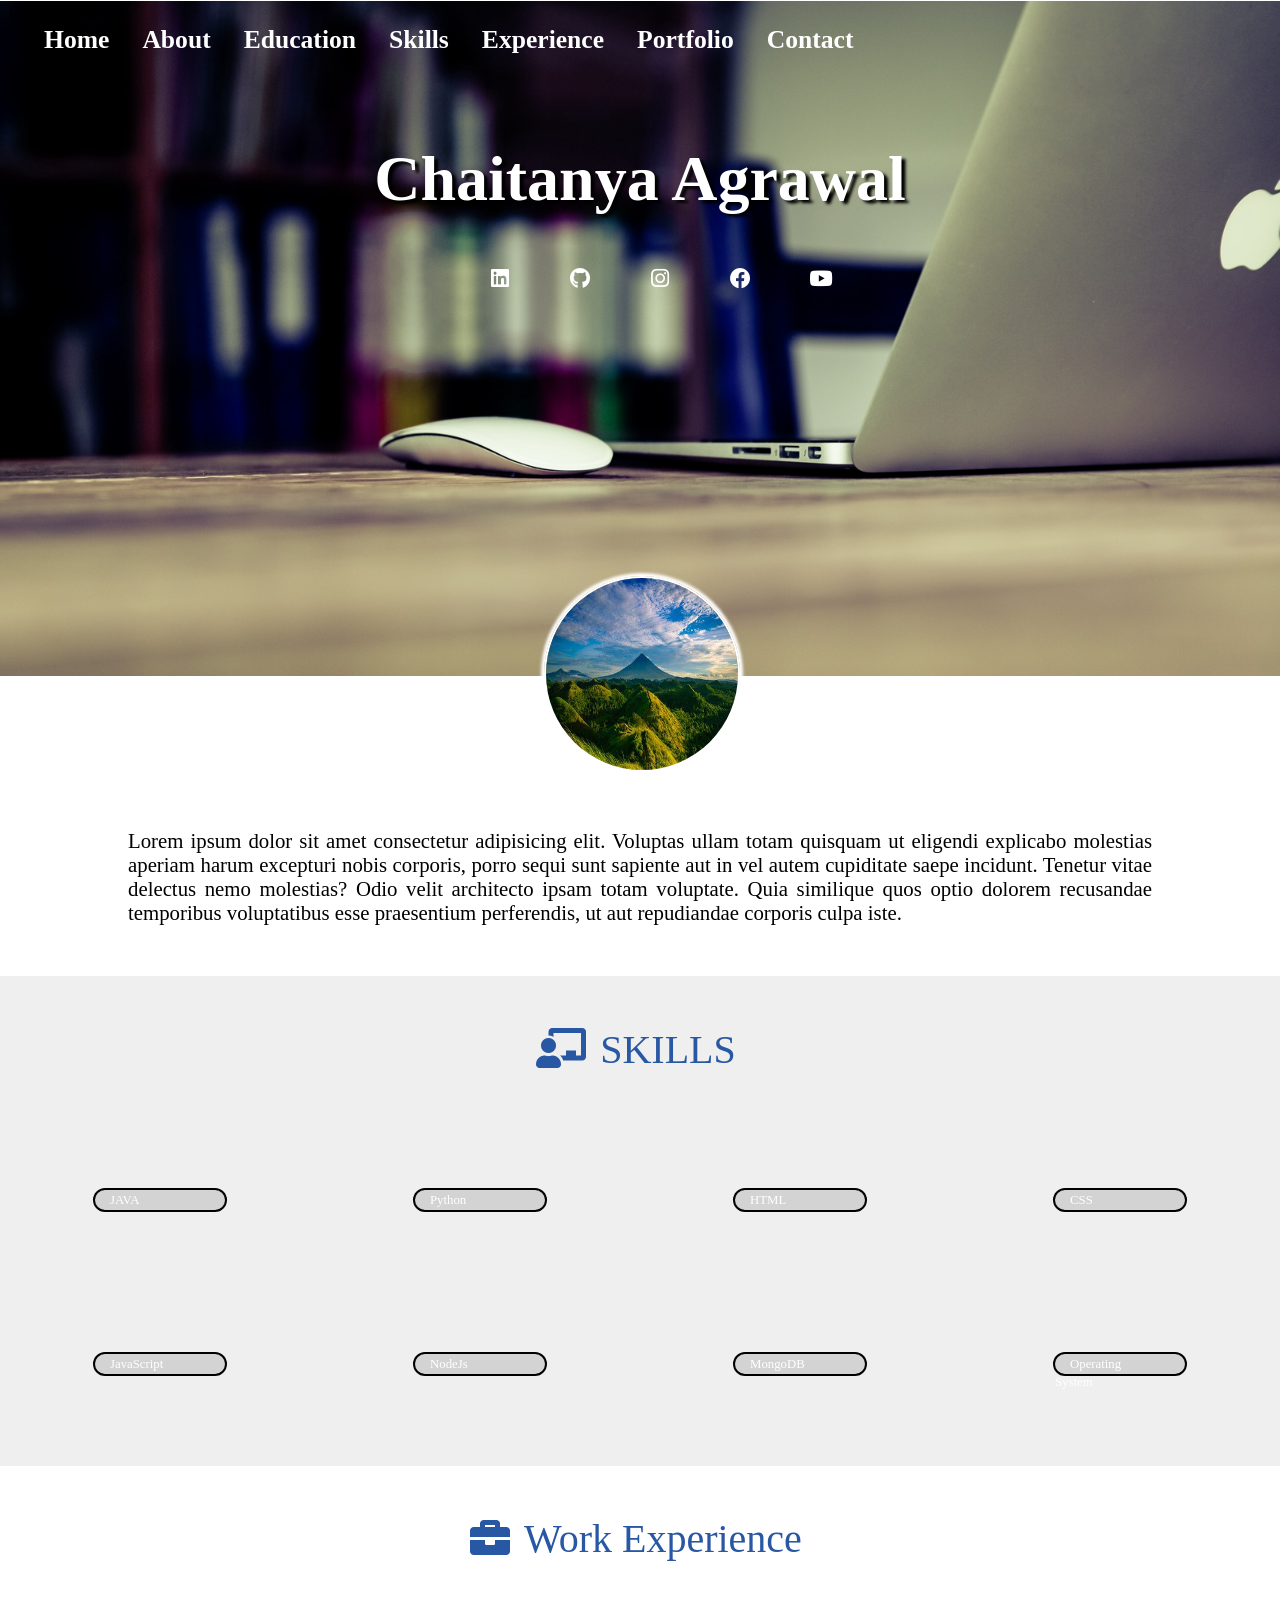
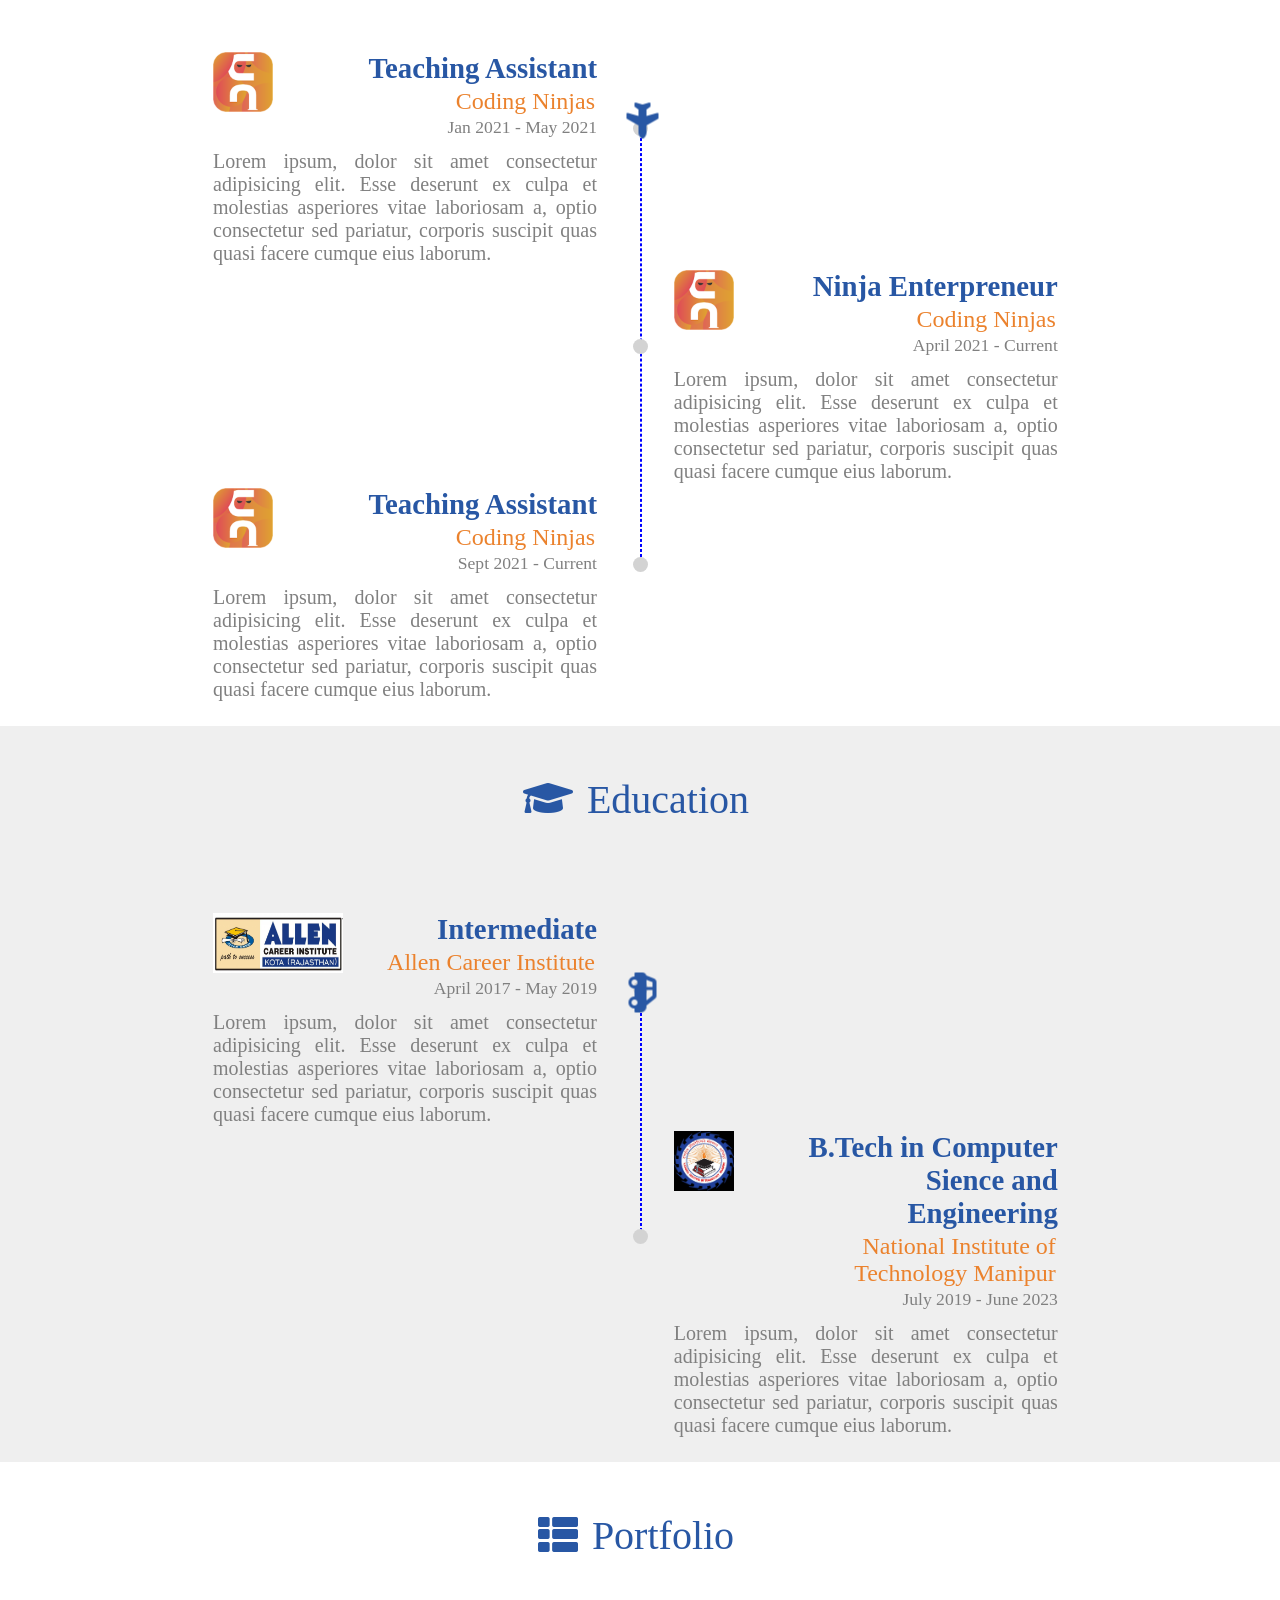
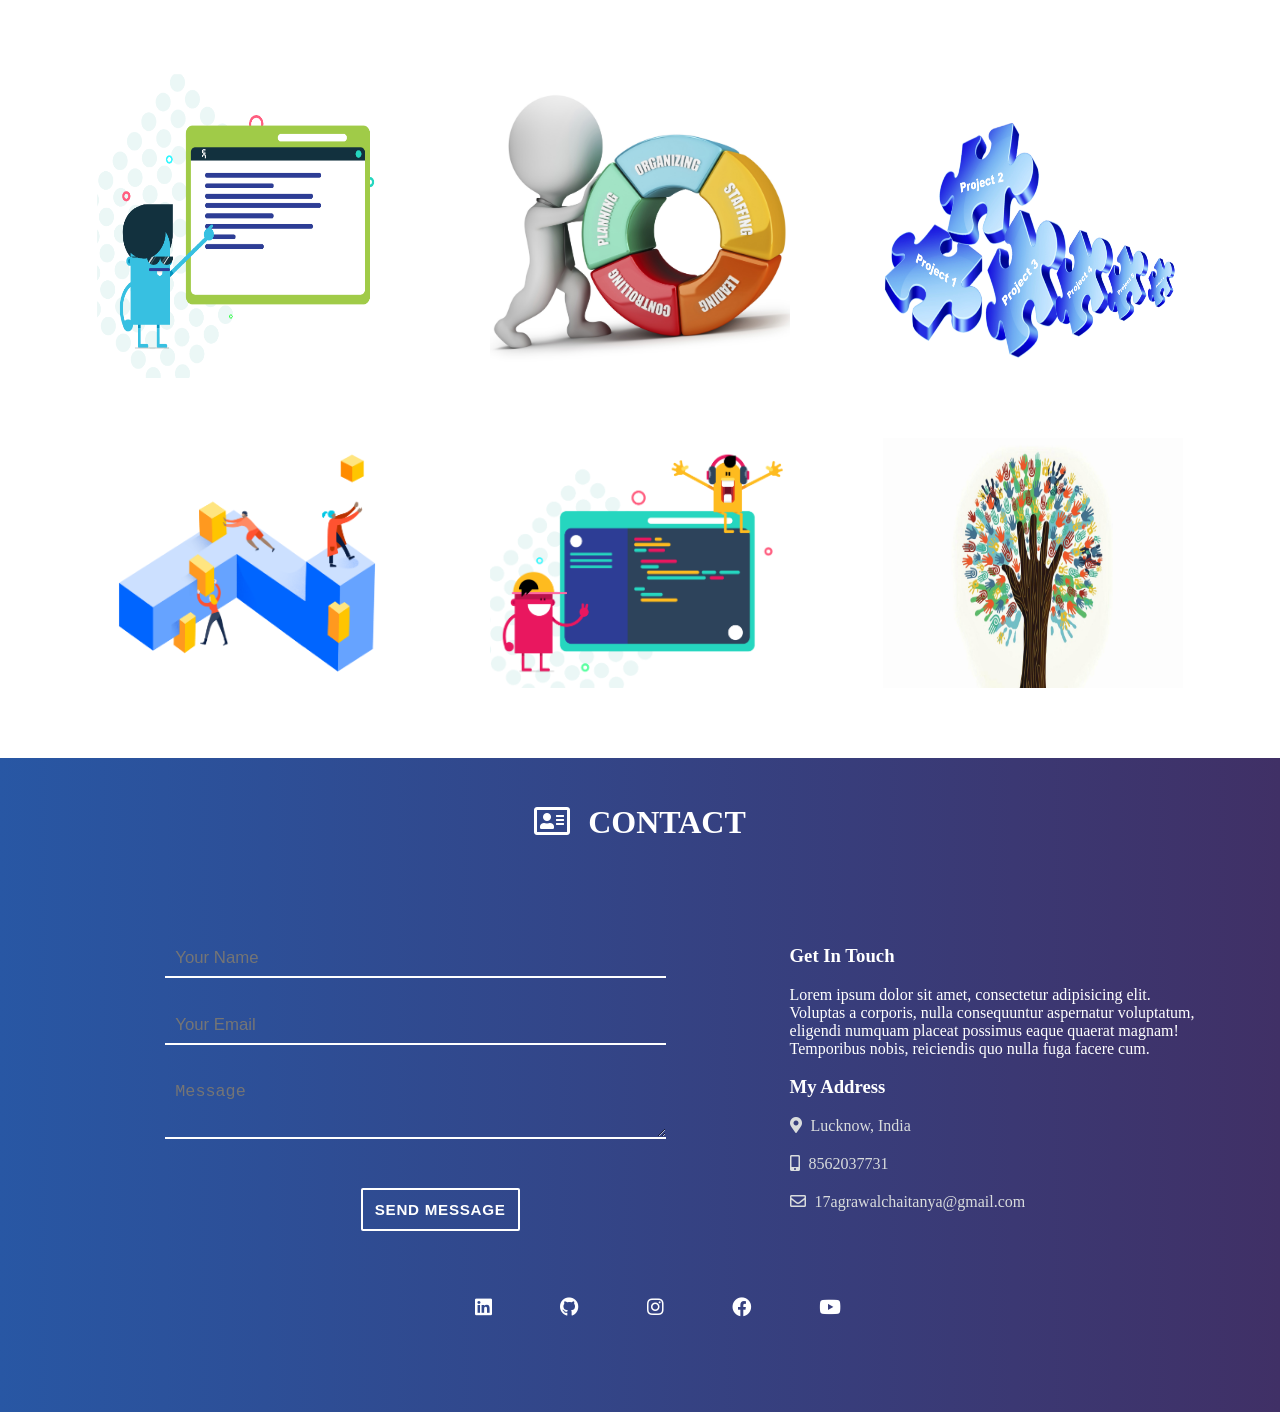
<file: index.html>
<!DOCTYPE html>
<html lang="en">

<head>
    <meta charset="UTF-8">
    <meta name="viewport" content="width=device-width, initial-scale=1.0">
    <title>Resume</title>
    <link rel="stylesheet" href="resume.css">
    <link rel="stylesheet" href="https://use.fontawesome.com/releases/v5.5.0/css/all.css"
        integrity="sha384-B4dIYHKNBt8Bc12p+WXckhzcICo0wtJAoU8YZTY5qE0Id1GSseTk6S+L3BlXeVIU" crossorigin="anonymous">
</head>

<body>
    <header id="body-header">
        <nav id="navbar">
            <ul class="list">
                <li><a href="#">Home</a></li>
                <li><a href="#about">About</a></li>
                <li><a href="#education">Education</a></li>
                <li><a href="#skills">Skills</a></li>
                <li><a href="#experience">Experience</a></li>
                <li><a href="#portfolio">Portfolio</a></li>
                <li><a href="#contact">Contact</a></li>
            </ul>
        </nav>

        <div>
            <span id="hamburger">
                <i class="fas fa-bars"></i>
            </span>
        </div>

        <div id="name-social">
            <div id="my-name">
                <h1>Chaitanya Agrawal</h1>
            </div>
            <div class="social-icons">
                <ul class="social-list">
                    <li><a href="https://www.linkedin.com/in/chaitanya1706/"><i class="fab fa-linkedin"></i></a></li>
                
                    <li><a href="#"><i class="fab fa-github"></i></a></li>
                
                    <li><a href="#"><i class="fab fa-instagram"></i></a></li>
                
                    <li><a href="#"><i class="fab fa-facebook"></i></a></li>
                
                    <li><a href="#"><i class="fab fa-youtube"></i></a></li>
                </ul>
            </div>

        </div>
    </header>
    <main>
        <section id="about">
            <div id="my-image">
                <img src="image/hill1.png" alt="">
            </div>
            <div id="about-content">
                <p>Lorem ipsum dolor sit amet consectetur adipisicing elit. Voluptas ullam totam quisquam ut eligendi
                    explicabo molestias aperiam harum excepturi nobis corporis, porro sequi sunt sapiente aut in vel
                    autem
                    cupiditate saepe incidunt. Tenetur vitae delectus nemo molestias? Odio velit architecto ipsam totam
                    voluptate. Quia similique quos optio dolorem recusandae temporibus voluptatibus esse praesentium
                    perferendis, ut aut repudiandae corporis culpa iste.</p>
            </div>
        </section>

        <section id="skills">
            <h1 class="section-heading mb75px">
                <span>
                    <i class="fas fa-chalkboard-teacher"></i>
                </span>
                <span>
                    SKILLS
                </span>
            </h1>

            <div id="skills-display">
                <div class="skills-indicator">
                    <div class="eighty-percent" data-bar-width = "90" data-visited = "false">
                        <div class="skill-name">
                            <span>JAVA</span>
                        </div>
                    </div>
                </div>
                <div class="skills-indicator">
                    <div class="seventy-percent" data-bar-width="70" data-visited = "false">
                        <div class="skill-name">
                            <span>Python</span>
                        </div>
                    </div>
                </div>
                <div class="skills-indicator">
                    <div class="ninety-percent" data-bar-width="90" data-visited = "false">
                        <div class="skill-name">
                            <span>HTML</span>
                        </div>
                    </div>
                </div>
                <div class="skills-indicator">
                    <div class="ninety-percent" data-bar-width="90" data-visited = "false">
                        <div class="skill-name">
                            <span>CSS</span>
                        </div>
                    </div>
                </div>
                <div class="skills-indicator">
                    <div class="eighty-percent" data-bar-width="80" data-visited = "false">
                        <div class="skill-name">
                            <span>JavaScript</span>
                        </div>
                    </div>
                </div>
                <div class="skills-indicator">
                    <div class="eighty-percent" data-bar-width="80" data-visited = "false">
                        <div class="skill-name">
                            <span>NodeJs</span>
                        </div>
                    </div>
                </div>
                <div class="skills-indicator">
                    <div class="seventy-percent" data-bar-width="70" data-visited = "false">
                        <div class="skill-name">
                            <span>MongoDB</span>
                        </div>
                    </div>
                </div>
                <div class="skills-indicator">
                    <div class="eighty-percent" data-bar-width="80" data-visited = "false">
                        <div class="skill-name">
                            <span>Operating System</span>
                        </div>
                    </div>
                </div>
            </div>

        </section>

        <section id="experience">
            <h1 class="section-heading mb75px">
                <span>
                    <i class="fas fa-briefcase"></i>
                </span>
                <span>Work Experience</span>
            </h1>
            <div class="timeline">
                <div class="timeline-box">
                    <div class="work">
                        <div class="company-logo">

                        </div>
                        <div class="work-heading">
                            <h1 class="designation">Teaching Assistant</h1>
                            <span class="company">Coding Ninjas</span>
                            <span class="duration">Jan 2021 - May 2021</span>
                        </div>
                    </div>
                    <div class="work-detail">
                        Lorem ipsum, dolor sit amet consectetur adipisicing elit. Esse deserunt ex culpa et molestias
                        asperiores vitae laboriosam a, optio consectetur sed pariatur, corporis suscipit quas quasi
                        facere cumque eius laborum.
                    </div>

                </div>
                <div class="timeline-box">
                    
                    <div class="work">
                        <div class="company-logo">

                        </div>
                        <div class="work-heading">
                            <h1 class="designation">Ninja Enterpreneur</h1>
                            <span class="company">Coding Ninjas</span>
                            <span class="duration">April 2021 - Current</span>
                        </div>
                    </div>
                    <div class="work-detail">
                        Lorem ipsum, dolor sit amet consectetur adipisicing elit. Esse deserunt ex culpa et molestias
                        asperiores vitae laboriosam a, optio consectetur sed pariatur, corporis suscipit quas quasi
                        facere cumque eius laborum.
                    </div>
                
                </div>
                <div class="timeline-box">
                
                    <div class="work">
                        <div class="company-logo">

                        </div>
                        <div class="work-heading">
                            <h1 class="designation">Teaching Assistant</h1>
                            <span class="company">Coding Ninjas</span>
                            <span class="duration">Sept 2021 - Current</span>
                        </div>
                    </div>
                    <div class="work-detail">
                        Lorem ipsum, dolor sit amet consectetur adipisicing elit. Esse deserunt ex culpa et molestias
                        asperiores vitae laboriosam a, optio consectetur sed pariatur, corporis suscipit quas quasi
                        facere cumque eius laborum.
                    </div>
                
                </div>
                
                <div class="timeline-divider">
                    <div class="timeline-traveller">
                        <i class="fas fa-plane"></i>
                    </div>
                </div>
            </div>
        </section>

        <section id="education">
            <h1 class="section-heading mb75px">
                <span>
                    <i class="fas fa-graduation-cap"></i>
                </span>
                <span>Education</span>
            </h1>

            <div class="timeline">
                <div class="timeline-box">
                    <div class="work">
                        <div id="allen-logo">
                            <img src="image/allen-coaching-1.jpg" alt="">
                        </div>
                        <div class="work-heading">
                            <h1 class="designation">Intermediate</h1>
                            <span class="company">Allen Career Institute</span>
                            <span class="duration">April 2017 - May 2019</span>
                        </div>
                    </div>
                    <div class="work-detail">
                        Lorem ipsum, dolor sit amet consectetur adipisicing elit. Esse deserunt ex culpa et molestias
                        asperiores vitae laboriosam a, optio consectetur sed pariatur, corporis suscipit quas quasi
                        facere cumque eius laborum.
                    </div>

                </div>
                <div class="timeline-box">
                    
                    <div class="work">
                        <div id="NIT-logo">

                        </div>
                        <div class="work-heading">
                            <h1 class="designation">B.Tech in Computer Sience and Engineering</h1>
                            <span class="company">National Institute of Technology Manipur</span>
                            <span class="duration">July 2019 - June 2023</span>
                        </div>
                    </div>
                    <div class="work-detail">
                        Lorem ipsum, dolor sit amet consectetur adipisicing elit. Esse deserunt ex culpa et molestias
                        asperiores vitae laboriosam a, optio consectetur sed pariatur, corporis suscipit quas quasi
                        facere cumque eius laborum.
                    </div>
                
                </div>
                
                
                <div class="timeline-divider">
                    <div class="timeline-traveller">
                        <i class="fas fa-car-side"></i>
                    </div>
                </div>
            </div>

        </section>

        <section id="portfolio">
            <h1 class="section-heading mb75px">
                <span>
                    <i class="fas fa-th-list"></i>
                </span>
                <span>Portfolio</span>
            </h1>
            <div id="portfolio-container">
                <div class="portfolio-image-container">
                    <img src="image/PortfolioImage1.png" alt="">
                    <div class="portfolio-details">
                        <p>Write Here Basic Details About the Project</p>
                    </div>
                </div>
            
            
                <div class="portfolio-image-container">
                    <img src="image/PortfolioImage2.png" alt="">
                    <div class="portfolio-details">
                        <p>Write Here Basic Details About the Project</p>
                    </div>
                </div>
            
            
                <div class="portfolio-image-container">
                    <img src="image/PortfolioImage3.png" alt="">
                    <div class="portfolio-details">
                        <p>Write Here Basic Details About the Project</p>
                    </div>
                </div>
            
            
                <div class="portfolio-image-container">
                    <img src="image/PortfolioImage4.png" alt="">
                    <div class="portfolio-details">
                        <p>Write Here Basic Details About the Project</p>
                    </div>
                </div>
            
            
                <div class="portfolio-image-container">
                    <img src="image/PortfolioImage5.png" alt="">
                    <div class="portfolio-details">
                        <p>Write Here Basic Details About the Project</p>
                    </div>
                </div>
            
            
                <div class="portfolio-image-container">
                    <img src="image/PortfolioImage6.png" alt="">
                    <div class="portfolio-details">
                        <p>Write Here Basic Details About the Project</p>
                    </div>
                </div>

            </div>
        </section>

        <section id="contact">
            <h1 class="contact-heading mb75px">
                <span>
                    <i class="far fa-address-card"></i>
                </span>
                <span>
                    CONTACT
                </span>
            </h1>

            <div id="contact-container">
                <div id="form-container">
                    <form id="contact-form" action="">
                        <input type="text" id="name" name="name" placeholder="Your Name">
                        <input type="email" id="email" name="email" placeholder="Your Email" required>
                        <textarea name="message" id="message" cols="40" rows="2" placeholder="Message"></textarea>
                        <button type="submit">Send Message</button>
                    </form>
                </div>
                <div id="details-container">
                    <h3>
                        Get In Touch
                    </h3>
                    <p>Lorem ipsum dolor sit amet, consectetur adipisicing elit. Voluptas a corporis, nulla
                        consequuntur aspernatur voluptatum, eligendi numquam placeat possimus eaque quaerat magnam!
                        Temporibus nobis, reiciendis quo nulla fuga facere cum.</p>
                    <h3>My Address</h3>
                    <div class="info-container">
                        <i class="fas fa-map-marker-alt"></i>
                        <span>Lucknow, India</span>
                    </div>
                    <div class="info-container">
                        <i class="fas fa-mobile-alt"></i>
                        <span>8562037731</span>
                    </div>
                    <div class="info-container">
                        <i class="far fa-envelope"></i>
                        <span>17agrawalchaitanya@gmail.com</span>
                    </div>
                </div>
            </div>
            <div id="social-icon">
                <ul>
                    <li>
                        <a href="https://www.linkedin.com/in/chaitanya1706/"><i class="fab fa-linkedin"></i></a>
                    </li>
                    <li>
                        <a href="#"><i class="fab fa-github"></i></a>
                    </li>
                    <li>
                        <a href="#"><i class="fab fa-instagram"></i></a>
                    </li>
                    </li>
                    <li>
                        <a href="#"><i class="fab fa-facebook"></i></a>
                    </li>
                    </li>
                    <li>
                        <a href="#"><i class="fab fa-youtube"></i></a>
                    </li>
                    </li>
                </ul>
            </div>


        </section>
    </main>




    <script src="script.js"></script>
</body>

</html>
</file>
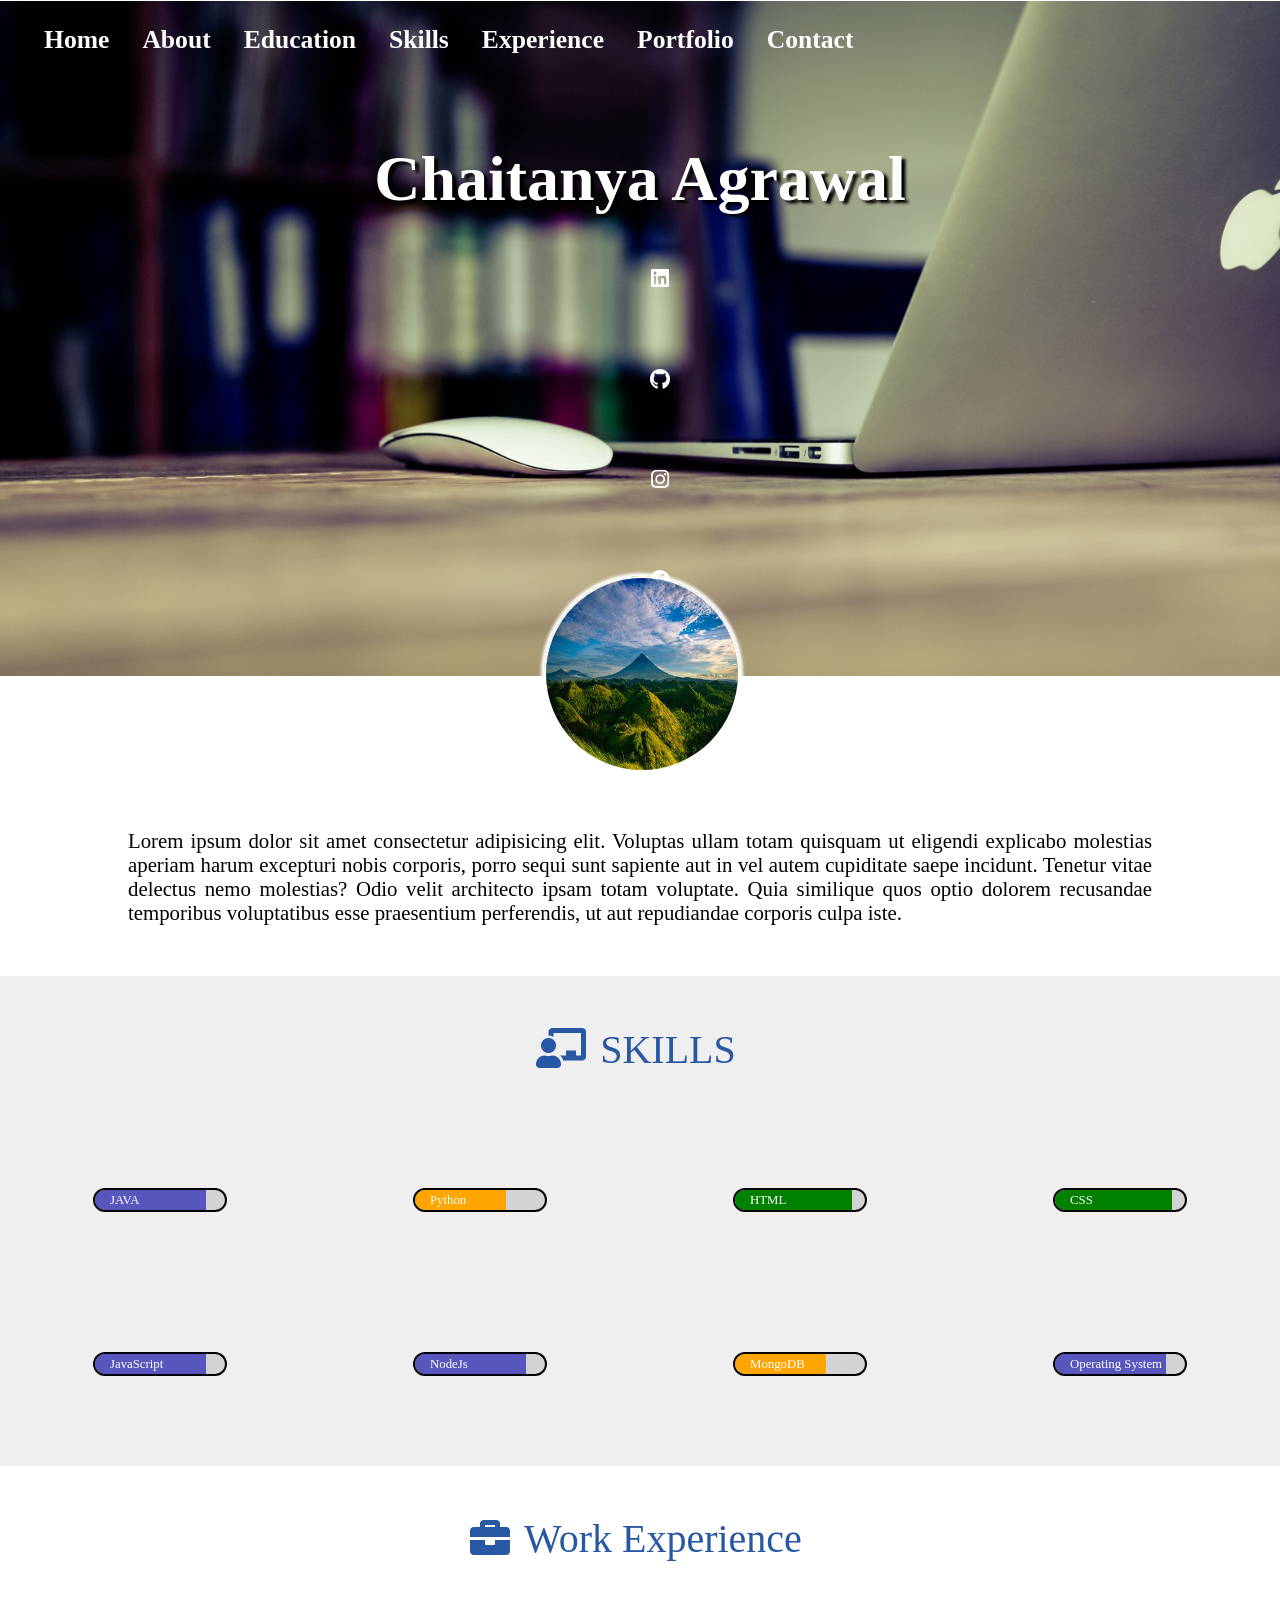
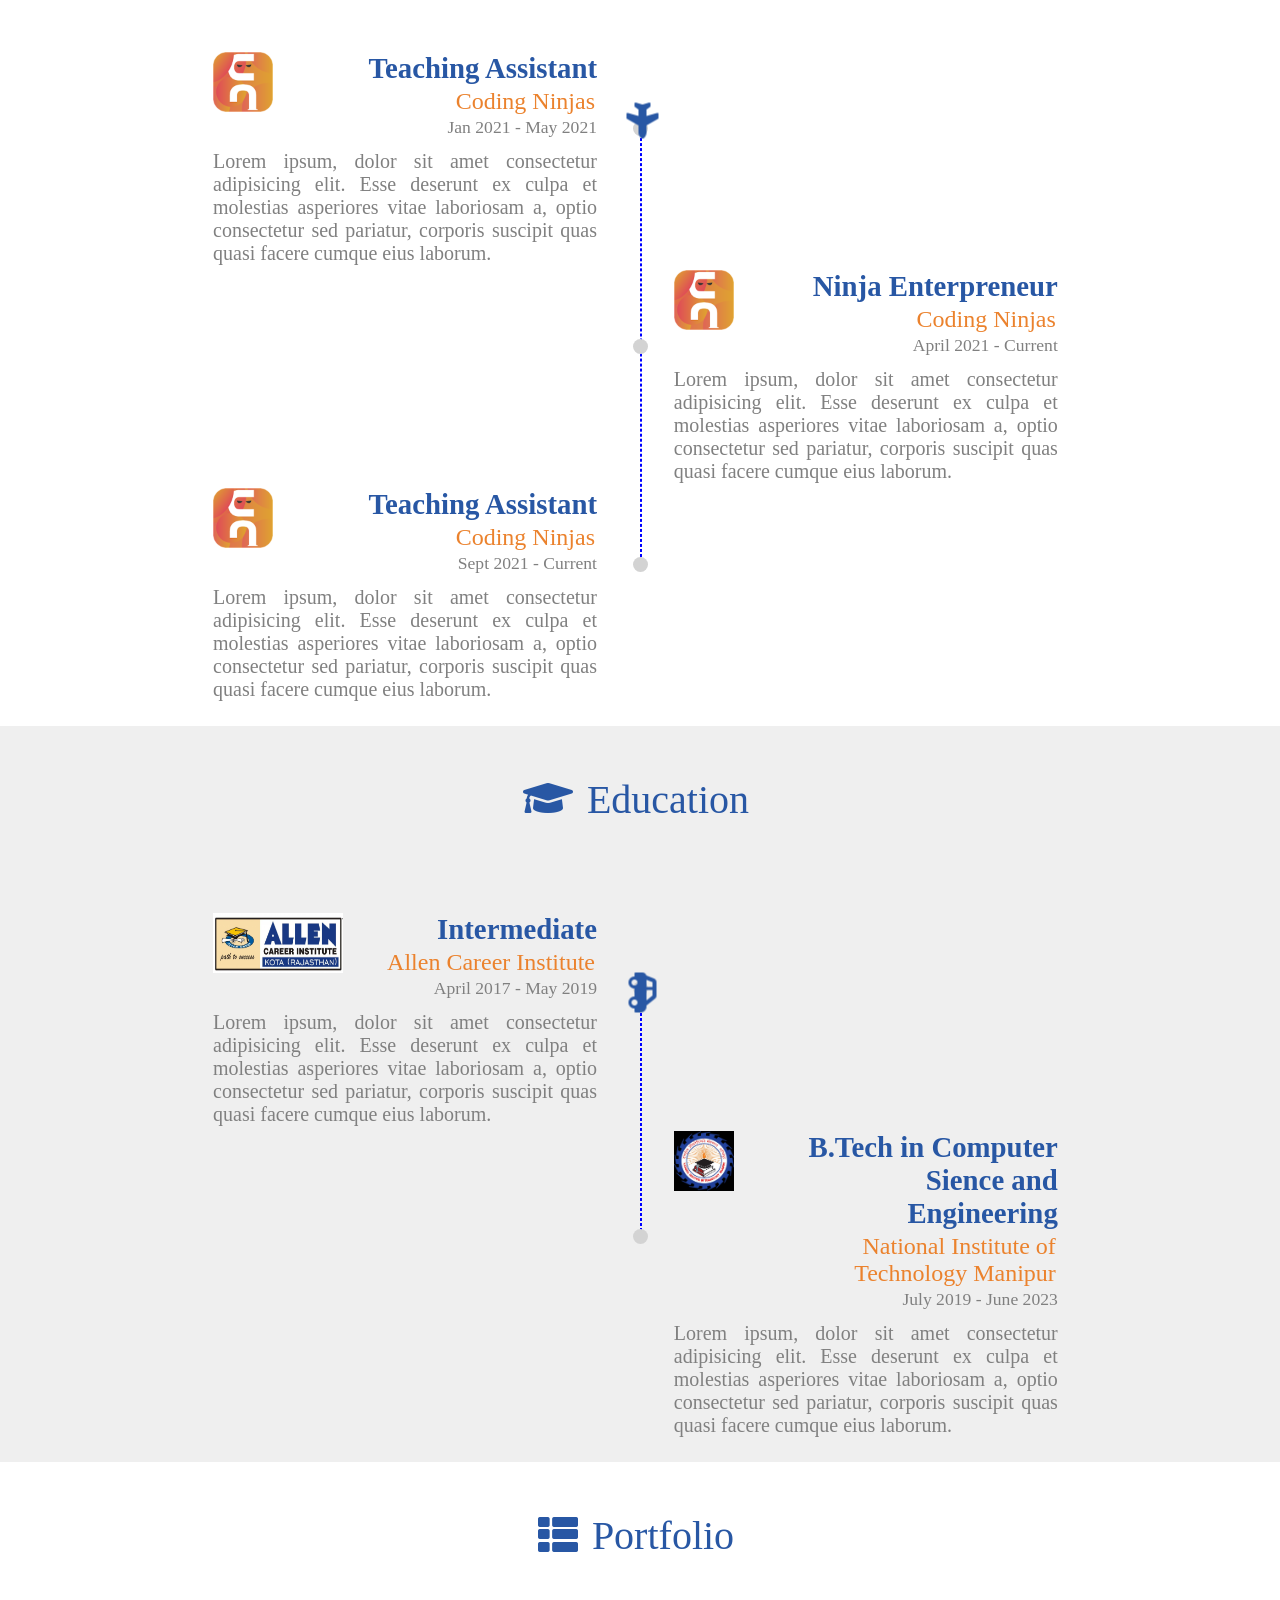
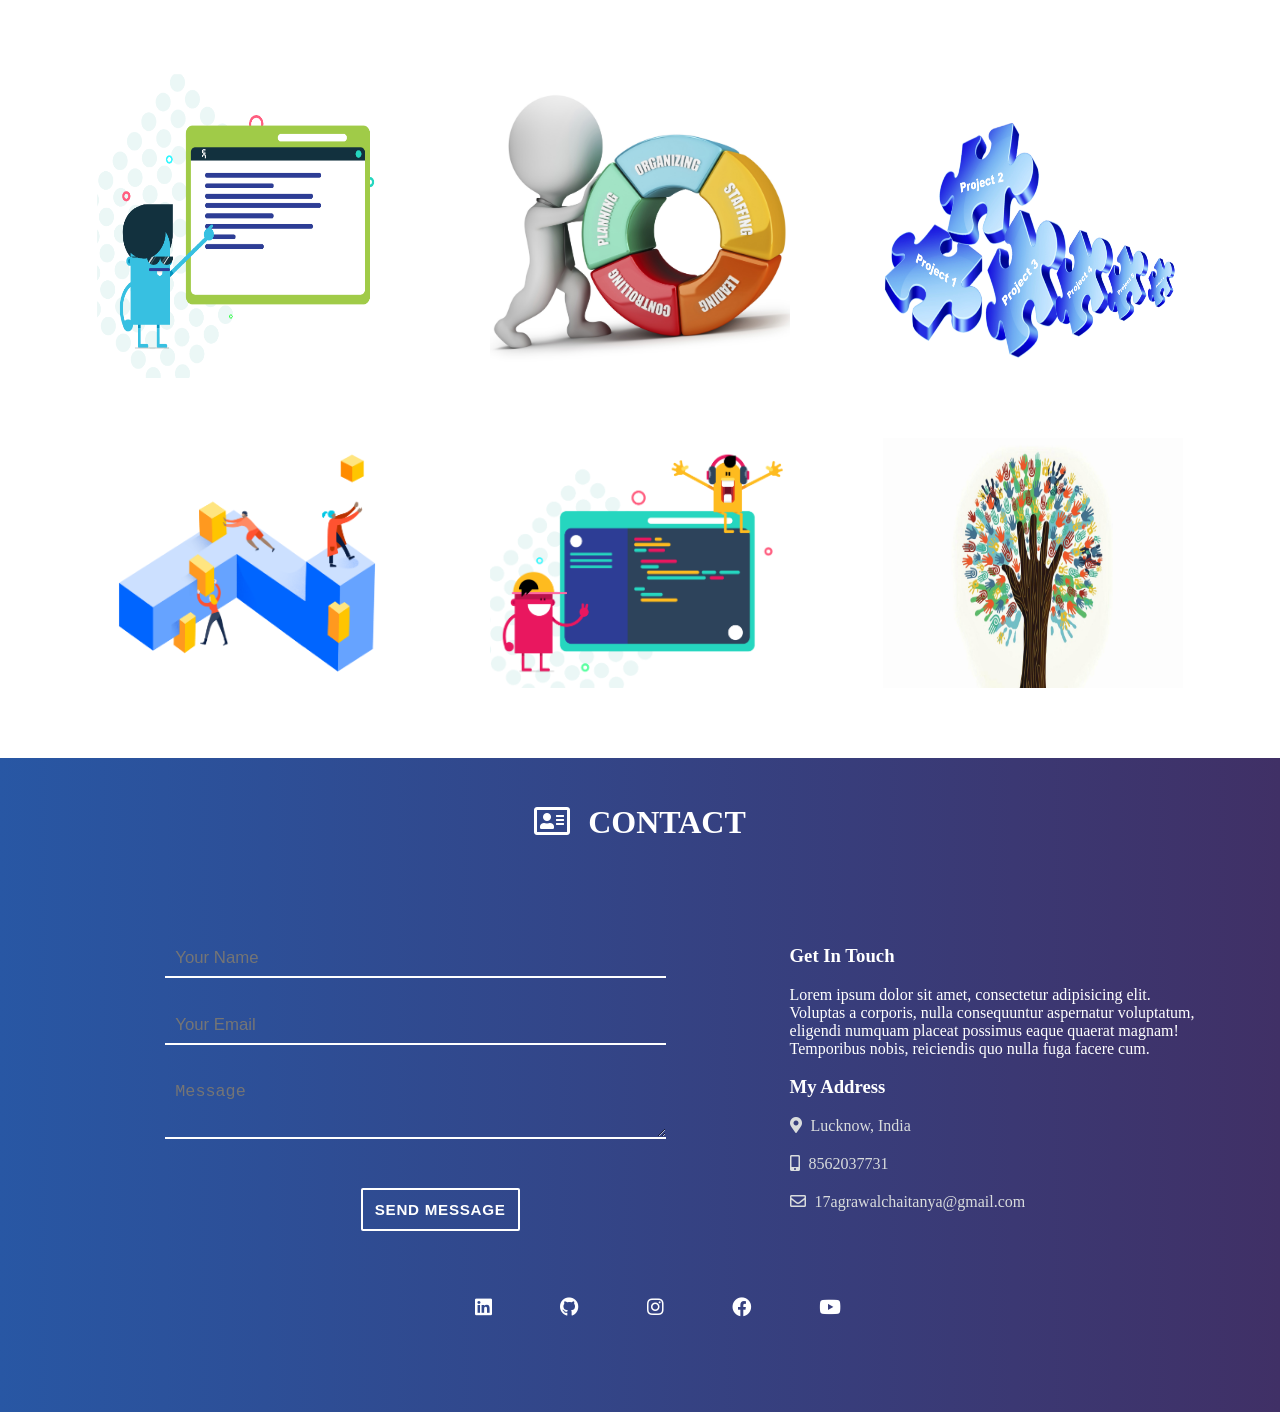
<file: resume.html>
<!DOCTYPE html>
<html lang="en">

<head>
    <meta charset="UTF-8">
    <meta name="viewport" content="width=device-width, initial-scale=1.0">
    <title>Resume</title>
    <link rel="stylesheet" href="resume.css">
    <link rel="stylesheet" href="https://use.fontawesome.com/releases/v5.5.0/css/all.css"
        integrity="sha384-B4dIYHKNBt8Bc12p+WXckhzcICo0wtJAoU8YZTY5qE0Id1GSseTk6S+L3BlXeVIU" crossorigin="anonymous">
</head>

<body>
    <header id="body-header">
        <nav id="navbar">
            <ul class="list">
                <li><a href="#">Home</a></li>
                <li><a href="#about">About</a></li>
                <li><a href="#education">Education</a></li>
                <li><a href="#skills">Skills</a></li>
                <li><a href="#experience">Experience</a></li>
                <li><a href="#portfolio">Portfolio</a></li>
                <li><a href="#contact">Contact</a></li>
            </ul>
        </nav>

        <div>
            <span id="hamburger">
                <i class="fas fa-bars"></i>
            </span>
        </div>

        <div id="name-social">
            <div id="my-name">
                <h1>Chaitanya Agrawal</h1>
            </div>
            <div class="social-icons">
                <ul class="social-list">
                    <li><a href="https://www.linkedin.com/in/chaitanya1706/"><i class="fab fa-linkedin"></i></a></li>
                </ul>
                <ul class="social-list">
                    <li><a href="#"><i class="fab fa-github"></i></a></li>
                </ul>
                <ul class="social-list">
                    <li><a href="#"><i class="fab fa-instagram"></i></a></li>
                </ul>
                <ul class="social-list">
                    <li><a href="#"><i class="fab fa-facebook"></i></a></li>
                </ul>
                <ul class="social-list">
                    <li><a href="#"><i class="fab fa-youtube"></i></a></li>
                </ul>
            </div>

        </div>
    </header>
    <main>
        <section id="about">
            <div id="my-image">
                <img src="image/hill1.png" alt="">
            </div>
            <div id="about-content">
                <p>Lorem ipsum dolor sit amet consectetur adipisicing elit. Voluptas ullam totam quisquam ut eligendi
                    explicabo molestias aperiam harum excepturi nobis corporis, porro sequi sunt sapiente aut in vel
                    autem
                    cupiditate saepe incidunt. Tenetur vitae delectus nemo molestias? Odio velit architecto ipsam totam
                    voluptate. Quia similique quos optio dolorem recusandae temporibus voluptatibus esse praesentium
                    perferendis, ut aut repudiandae corporis culpa iste.</p>
            </div>
        </section>

        <section id="skills">
            <h1 class="section-heading mb75px">
                <span>
                    <i class="fas fa-chalkboard-teacher"></i>
                </span>
                <span>
                    SKILLS
                </span>
            </h1>

            <div id="skills-display">
                <div class="skills-indicator">
                    <div class="eighty-percent">
                        <div class="skill-name">
                            <span>JAVA</span>
                        </div>
                    </div>
                </div>
                <div class="skills-indicator">
                    <div class="seventy-percent">
                        <div class="skill-name">
                            <span>Python</span>
                        </div>
                    </div>
                </div>
                <div class="skills-indicator">
                    <div class="ninety-percent">
                        <div class="skill-name">
                            <span>HTML</span>
                        </div>
                    </div>
                </div>
                <div class="skills-indicator">
                    <div class="ninety-percent">
                        <div class="skill-name">
                            <span>CSS</span>
                        </div>
                    </div>
                </div>
                <div class="skills-indicator">
                    <div class="eighty-percent">
                        <div class="skill-name">
                            <span>JavaScript</span>
                        </div>
                    </div>
                </div>
                <div class="skills-indicator">
                    <div class="eighty-percent">
                        <div class="skill-name">
                            <span>NodeJs</span>
                        </div>
                    </div>
                </div>
                <div class="skills-indicator">
                    <div class="seventy-percent">
                        <div class="skill-name">
                            <span>MongoDB</span>
                        </div>
                    </div>
                </div>
                <div class="skills-indicator">
                    <div class="eighty-percent">
                        <div class="skill-name">
                            <span>Operating System</span>
                        </div>
                    </div>
                </div>
            </div>

        </section>

        <section id="experience">
            <h1 class="section-heading mb75px">
                <span>
                    <i class="fas fa-briefcase"></i>
                </span>
                <span>Work Experience</span>
            </h1>
            <div class="timeline">
                <div class="timeline-box">
                    <div class="work">
                        <div class="company-logo">

                        </div>
                        <div class="work-heading">
                            <h1 class="designation">Teaching Assistant</h1>
                            <span class="company">Coding Ninjas</span>
                            <span class="duration">Jan 2021 - May 2021</span>
                        </div>
                    </div>
                    <div class="work-detail">
                        Lorem ipsum, dolor sit amet consectetur adipisicing elit. Esse deserunt ex culpa et molestias
                        asperiores vitae laboriosam a, optio consectetur sed pariatur, corporis suscipit quas quasi
                        facere cumque eius laborum.
                    </div>

                </div>
                <div class="timeline-box">
                    
                    <div class="work">
                        <div class="company-logo">

                        </div>
                        <div class="work-heading">
                            <h1 class="designation">Ninja Enterpreneur</h1>
                            <span class="company">Coding Ninjas</span>
                            <span class="duration">April 2021 - Current</span>
                        </div>
                    </div>
                    <div class="work-detail">
                        Lorem ipsum, dolor sit amet consectetur adipisicing elit. Esse deserunt ex culpa et molestias
                        asperiores vitae laboriosam a, optio consectetur sed pariatur, corporis suscipit quas quasi
                        facere cumque eius laborum.
                    </div>
                
                </div>
                <div class="timeline-box">
                
                    <div class="work">
                        <div class="company-logo">

                        </div>
                        <div class="work-heading">
                            <h1 class="designation">Teaching Assistant</h1>
                            <span class="company">Coding Ninjas</span>
                            <span class="duration">Sept 2021 - Current</span>
                        </div>
                    </div>
                    <div class="work-detail">
                        Lorem ipsum, dolor sit amet consectetur adipisicing elit. Esse deserunt ex culpa et molestias
                        asperiores vitae laboriosam a, optio consectetur sed pariatur, corporis suscipit quas quasi
                        facere cumque eius laborum.
                    </div>
                
                </div>
                
                <div class="timeline-divider">
                    <div class="timeline-traveller">
                        <i class="fas fa-plane"></i>
                    </div>
                </div>
            </div>
        </section>

        <section id="education">
            <h1 class="section-heading mb75px">
                <span>
                    <i class="fas fa-graduation-cap"></i>
                </span>
                <span>Education</span>
            </h1>

            <div class="timeline">
                <div class="timeline-box">
                    <div class="work">
                        <div id="allen-logo">
                            <img src="image/allen-coaching-1.jpg" alt="">
                        </div>
                        <div class="work-heading">
                            <h1 class="designation">Intermediate</h1>
                            <span class="company">Allen Career Institute</span>
                            <span class="duration">April 2017 - May 2019</span>
                        </div>
                    </div>
                    <div class="work-detail">
                        Lorem ipsum, dolor sit amet consectetur adipisicing elit. Esse deserunt ex culpa et molestias
                        asperiores vitae laboriosam a, optio consectetur sed pariatur, corporis suscipit quas quasi
                        facere cumque eius laborum.
                    </div>

                </div>
                <div class="timeline-box">
                    
                    <div class="work">
                        <div id="NIT-logo">

                        </div>
                        <div class="work-heading">
                            <h1 class="designation">B.Tech in Computer Sience and Engineering</h1>
                            <span class="company">National Institute of Technology Manipur</span>
                            <span class="duration">July 2019 - June 2023</span>
                        </div>
                    </div>
                    <div class="work-detail">
                        Lorem ipsum, dolor sit amet consectetur adipisicing elit. Esse deserunt ex culpa et molestias
                        asperiores vitae laboriosam a, optio consectetur sed pariatur, corporis suscipit quas quasi
                        facere cumque eius laborum.
                    </div>
                
                </div>
                
                
                <div class="timeline-divider">
                    <div class="timeline-traveller">
                        <i class="fas fa-car-side"></i>
                    </div>
                </div>
            </div>

        </section>

        <section id="portfolio">
            <h1 class="section-heading mb75px">
                <span>
                    <i class="fas fa-th-list"></i>
                </span>
                <span>Portfolio</span>
            </h1>
            <div id="portfolio-container">
                <div class="portfolio-image-container">
                    <img src="image/PortfolioImage1.png" alt="">
                    <div class="portfolio-details">
                        <p>Write Here Basic Details About the Project</p>
                    </div>
                </div>
            
            
                <div class="portfolio-image-container">
                    <img src="image/PortfolioImage2.png" alt="">
                    <div class="portfolio-details">
                        <p>Write Here Basic Details About the Project</p>
                    </div>
                </div>
            
            
                <div class="portfolio-image-container">
                    <img src="image/PortfolioImage3.png" alt="">
                    <div class="portfolio-details">
                        <p>Write Here Basic Details About the Project</p>
                    </div>
                </div>
            
            
                <div class="portfolio-image-container">
                    <img src="image/PortfolioImage4.png" alt="">
                    <div class="portfolio-details">
                        <p>Write Here Basic Details About the Project</p>
                    </div>
                </div>
            
            
                <div class="portfolio-image-container">
                    <img src="image/PortfolioImage5.png" alt="">
                    <div class="portfolio-details">
                        <p>Write Here Basic Details About the Project</p>
                    </div>
                </div>
            
            
                <div class="portfolio-image-container">
                    <img src="image/PortfolioImage6.png" alt="">
                    <div class="portfolio-details">
                        <p>Write Here Basic Details About the Project</p>
                    </div>
                </div>

            </div>
        </section>

        <section id="contact">
            <h1 class="contact-heading mb75px">
                <span>
                    <i class="far fa-address-card"></i>
                </span>
                <span>
                    CONTACT
                </span>
            </h1>

            <div id="contact-container">
                <div id="form-container">
                    <form id="contact-form" action="">
                        <input type="text" id="name" name="name" placeholder="Your Name">
                        <input type="email" id="email" name="email" placeholder="Your Email" required>
                        <textarea name="message" id="message" cols="40" rows="2" placeholder="Message"></textarea>
                        <button type="submit">Send Message</button>
                    </form>
                </div>
                <div id="details-container">
                    <h3>
                        Get In Touch
                    </h3>
                    <p>Lorem ipsum dolor sit amet, consectetur adipisicing elit. Voluptas a corporis, nulla
                        consequuntur aspernatur voluptatum, eligendi numquam placeat possimus eaque quaerat magnam!
                        Temporibus nobis, reiciendis quo nulla fuga facere cum.</p>
                    <h3>My Address</h3>
                    <div class="info-container">
                        <i class="fas fa-map-marker-alt"></i>
                        <span>Lucknow, India</span>
                    </div>
                    <div class="info-container">
                        <i class="fas fa-mobile-alt"></i>
                        <span>8562037731</span>
                    </div>
                    <div class="info-container">
                        <i class="far fa-envelope"></i>
                        <span>17agrawalchaitanya@gmail.com</span>
                    </div>
                </div>
            </div>
            <div id="social-icon">
                <ul>
                    <li>
                        <a href="https://www.linkedin.com/in/chaitanya1706/"><i class="fab fa-linkedin"></i></a>
                    </li>
                    <li>
                        <a href="#"><i class="fab fa-github"></i></a>
                    </li>
                    <li>
                        <a href="#"><i class="fab fa-instagram"></i></a>
                    </li>
                    </li>
                    <li>
                        <a href="#"><i class="fab fa-facebook"></i></a>
                    </li>
                    </li>
                    <li>
                        <a href="#"><i class="fab fa-youtube"></i></a>
                    </li>
                    </li>
                </ul>
            </div>


        </section>
    </main>

</body>

</html>
</file>
<file: resume.css>
body{
    margin: 0px;
}

#body-header{
    height: 75vh;
    background-image: url(image/macbook_mouse.jpg);
    background-repeat: no-repeat;
    background-size: cover;
    background-position: center;
    margin-top: -15px;
    background-attachment: fixed;
    position: relative;
    opacity: 1;
}

.list li{
    display: inline-block;
    padding: 20px;
    padding-left: 2px;
    /* padding-top: 10px; */
    margin-top: 4px;
    margin-right: 5px;
    margin-left: 2px;
    text-align: center;
    
}

.list li a{
    text-decoration: none;
    font-size: 1.6rem;
    color: white;
    font-weight: 600;
}

.list li a:hover{
    border-bottom: 2px solid black;
    color: lightgray;
    transition: color 1s, border-bottom 1s;
}

#my-name{
    text-align: center;
    position: relative;
    top: -10px;
    font-size: 2rem;
    font-weight: bold;
    color: white;
    text-shadow: 4px 3px 3px black;
    
    /* z-index: 1; */
}

.social-icons{
     text-align: center;
     position: relative;
     top: -30px;
}


.social-list {
    font-size: 1.3rem;
    list-style: none;
    margin-top: 4px;
    display: flex;
    flex-direction: row;
    
    justify-content: center;
}

.social-list li {
    position: relative;
    margin: 20px;
    height: 40px;
    width: 40px;
    border-radius: 50%;
    /* border: 2px solid red; */
    display: flex;
    text-align: center;
    justify-content: center;
}

.social-list li a{
    position: absolute;
    top: 8px;
}

.social-list a{
    height: fit-content;
    width: fit-content;
    text-shadow: rgba(230,196,196,0.3);
    /* background-color: white; */
    color: white;
    
}

.social-list li:hover{
    box-shadow: 0px 0px 4px 6px white;
    border-radius: 50%;
    /* border: 2px solid white; */

}

section:nth-child(2n){
    background-color: #9e9b9b29;
}

section:nth-child(2n+1){
    background-color: white;
}

section {
    display: flex;
    flex-direction: column;
    align-items: center;
    padding-bottom: 20px;
}

.section-heading {
    width: auto;
    padding: 20px 10px 10px; 
    font-weight: 400;
}

.section-heading span {
    font-size: 40px;
    color: #2857a4;
    display: inline-block;
    padding-top: 10px;
    margin-right: 0.5rem;
}


/* About Section */


#my-image{
    height: 12rem;
    width: 12rem;
    margin: auto;
    margin-top: -100px;
    position: relative;
}

#my-image img {
    height: 100%;
    width: 100%;
    border-radius: 50%;
    border : 2px solid white;
    box-shadow: 0px 0px 3px 3px white;
}

#about-content {
   
    width: 80%; 
    padding: 10px;
    margin: auto;
    margin-top: 30px;
    text-align: justify;
}

#about-content p {
    font-size: 1.3rem;
}

#hamburger{
    visibility: hidden;
}

@media screen and (max-width: 600px){
    #about-content {
        width : 25rem;
        margin-top: 26px;
    }

    #my-image{
        
        margin-top: -75px;
        
    }

    #my-name{
        top: -40px;
        font-size: 1.7rem;
    }

    .social-icons{
        position: relative;
        top: -50px;
   }

   #navbar {
       visibility: hidden;
       /* display: none; */
   }

   #hamburger{
       visibility: visible;
       position: absolute;
       top: 5%;
       left: 90%;
   }

   #hamburger i {
       font-size: 2rem;
       text-decoration: none;
       color: white;
   }

   #hamburger i:hover{
       color: black;
   }

}


/*Skills*/


.mb75px {
    margin-bottom: 75px;
}

#skills-display{
    display: flex;
    flex-wrap: wrap;
    align-items: space-between;
    justify-content: space-around;
    margin-top: -40px;

}


.skills-indicator {
    height: 20px;
    width: 130px;
    background-color: lightgray;
    border: 2px solid black;
    border-radius: 12px;
    margin: 70px;
}

.eighty-percent {
    height: inherit;
    width: 85%;
    background-color: rgba(55, 55, 184, 0.795);
    border-top-left-radius: 10px;
    border-bottom-left-radius: 10px;
}

.ninety-percent {
    height: inherit;
    width: 90%;
    background-color: green;
    border-top-left-radius: 10px;
    border-bottom-left-radius: 10px;
}

.seventy-percent {
    height: inherit;
    width: 70%;
    background-color: orange;
    border-top-left-radius: 10px;
    border-bottom-left-radius: 10px;
}

.skill-name span {
    color: white;
    font-size: .8rem;
    margin-left: 15px;
}

/*Conatct Section*/

#contact{
    /* height: 100vh; */
    width: 100%;
    background: linear-gradient(to right, #2857a4,#403066);
    color: white;
    padding-bottom: 40px;
    display: flex;
    flex-direction: column;
}

#contact-container{
    display: flex;
}


.contact-heading {
    width: auto;
    padding: 20px 10px 10px; 
    font-weight: 600;
    color: white;
    font-size: 2rem;
}

.contact-heading span{
    margin: 5px;
}

.contact-display{
    display: flex;
    justify-content: space-around;
}


#contact-form-container{
    width: 50%;
}

#contact-form {
    margin-left: 20%;
}

#contact-form input, textarea {
    max-width: 90%;
    margin: 15px;
    padding: 4px 10px;
    border: 0px solid transparent;
    border-bottom: 2px solid white;
    color: #d9dcdd;
    background: transparent;
    width: 80%;
    line-height: 1.6;
    font-size: 1.05rem;
}


#contact-form button[type="submit"] {
    background: transparent;
    font-size: 0.95rem;
    border: 2px solid white;
    margin-top: 5%;
    margin-left: 35%;
    border-radius: 2px;
    color: white;
    font-family: sans-serif;
    font-weight: 700;
    letter-spacing: 0.046875em;
    line-height: 1;
    padding: 0.8em 0.8em 0.78em;
    text-transform: uppercase;
}

input:focus, select:focus, textarea:focus, button:focus {
    outline: none;
}

#contact-form button:hover {
    background: white;
    color: #13386fe0;
}

.info-container {
    margin-bottom: 20px;
    color: #d9dcdd;
    font-size: 1rem;
}

#details-container{
    width : 50%;
    margin-left: 3%;
    margin-right: 6%;
}

#details-container span{
    margin-left: 5px;
}

#social-icon {
    text-align: center;
}

#social-icon ul {
    list-style: none;
}

#social-icon ul li{
    display: inline-block;
    font-size: 1.2rem;
    font-weight: 100;
}

#social-icon ul li a{
    color: white;
    text-decoration: none;
}

#social-icon ul li a:hover{
    color: lightgray;
    font-size: 1.4rem;
    /* transition: .2s; */

}

#social-icon ul li a i {
    margin: 40px 20px 20px;
    padding: 10px 14px 20px 10px;
}


@media screen and (max-width: 600px){
    #contact-container {
        flex-direction: column;
        justify-content: center;
        align-items: center;
       
    }
    #details-container{
        margin-top: 15%;
        width: 80% !important;
    }

    #contact-form {
        margin-left: 10%;
    }


}


/* Work Experience */



.timeline {
    position: relative;
    width: 75%;
    /* border: 2px solid black; */
}

.timeline-box {
    position: relative;
    margin: 5px;
    width: 40%;
    left: 5%;
    min-height: 150px;
    /* border: 2px solid black; */
}

.timeline-box:nth-child(2n){
    left: 53%;
}

.timeline-box:nth-child(2n+1)::after{
    content: '';
    position: absolute;
    height: 15px;
    width: 15px;
    top: 32%;
    right: -13.4%;
    border-radius: 50%;
    background-color: lightgrey;
    z-index: 1;
}

.timeline-box:nth-child(2n)::after{
    content: '';
    position: absolute;
    height: 15px;
    width: 15px;
    top: 32%;
    left: -10.6%;
    border-radius: 50%;
    background-color: lightgrey;
    z-index: 1;
}

.timeline-divider {
    position: absolute;
    height: 67%;
    width: 0%;
    border: 1px dashed blue;
    top: 10%;
    left: 50%;
}

.timeline-traveller{
    position: sticky;
    top: 20%;
    transform: rotate(90deg);
    z-index: 2;
    color : #2857a4;
    font-size: 2rem;
    margin-top: -30px;
}

@media screen and (max-width: 600px) {
    .timeline-divider {
        left: 6%;
    }

    .timeline-box{
        left: 15% !important;
        width: 80%;
    }

    .timeline-box::after {
        left: -15% !important;
    }
}

.work{
    display: flex;
    justify-content: space-between;
}

.company-logo{
    background-image: url(image/ninjasicon.png);
    background-size: cover;
    background-repeat: no-repeat;
    background-position: center;
    height: 60px;
    width: 60px;
}

.company {
    display: block;
    font-size: 1.5rem;
    font-weight: 500;
    color: #eb822d;
    margin: 2px;
}

.designation{
    margin: 0px;
    margin-bottom: 3px;
    color: #2857a4;
    font-size: 1.8rem;
}

.work-detail{
    margin-top: 12px;
    text-align: justify;
    color: grey;
    font-size: 20px;
}

.duration {
    color: grey;
    font-size: 1.1rem;
}

.work-heading{
    text-align: end;
    max-width: 70%;
}

/*Education */
#education .timeline-divider {
    top: 14%;
    height: 48%;
    
}

#NIT-logo {
    background-image: url(image/NIT_Manipur_logo.png);
    background-size: cover;
    background-repeat: no-repeat;
    background-position: center;
    height: 60px;
    width: 60px;

}

#allen-logo img{
    
    height: 60px;
    width: 130px;

}


/*Portfolio*/
#portfolio-container {
    box-sizing: border-box;
    display: flex;

    flex-wrap: wrap;
    padding: 0 50px;
    margin-bottom: 20px;
    justify-content: space-around;
}

.portfolio-image-container {
    max-width: 300px;
    overflow: hidden;
    margin: 30px;
    background-size: cover;
    background-repeat: no-repeat;
    position: relative;
}

.portfolio-image-container:hover {
    box-shadow: 0 0 20px #74adc8;
}

.portfolio-image-container img {
    width: 100%;
    height: 100%;
}



.portfolio-details {
    transition: all 0.5s ease-in-out;
    position: absolute;
    top: 0;
    left: 0;
    height: 100%;
    color: transparent;
    text-align: center;
    padding: 10px;
    font-size: 30px;
}

.portfolio-image-container:hover .portfolio-details {
    background-color: #80808078;
    color: white;
}
</file>
